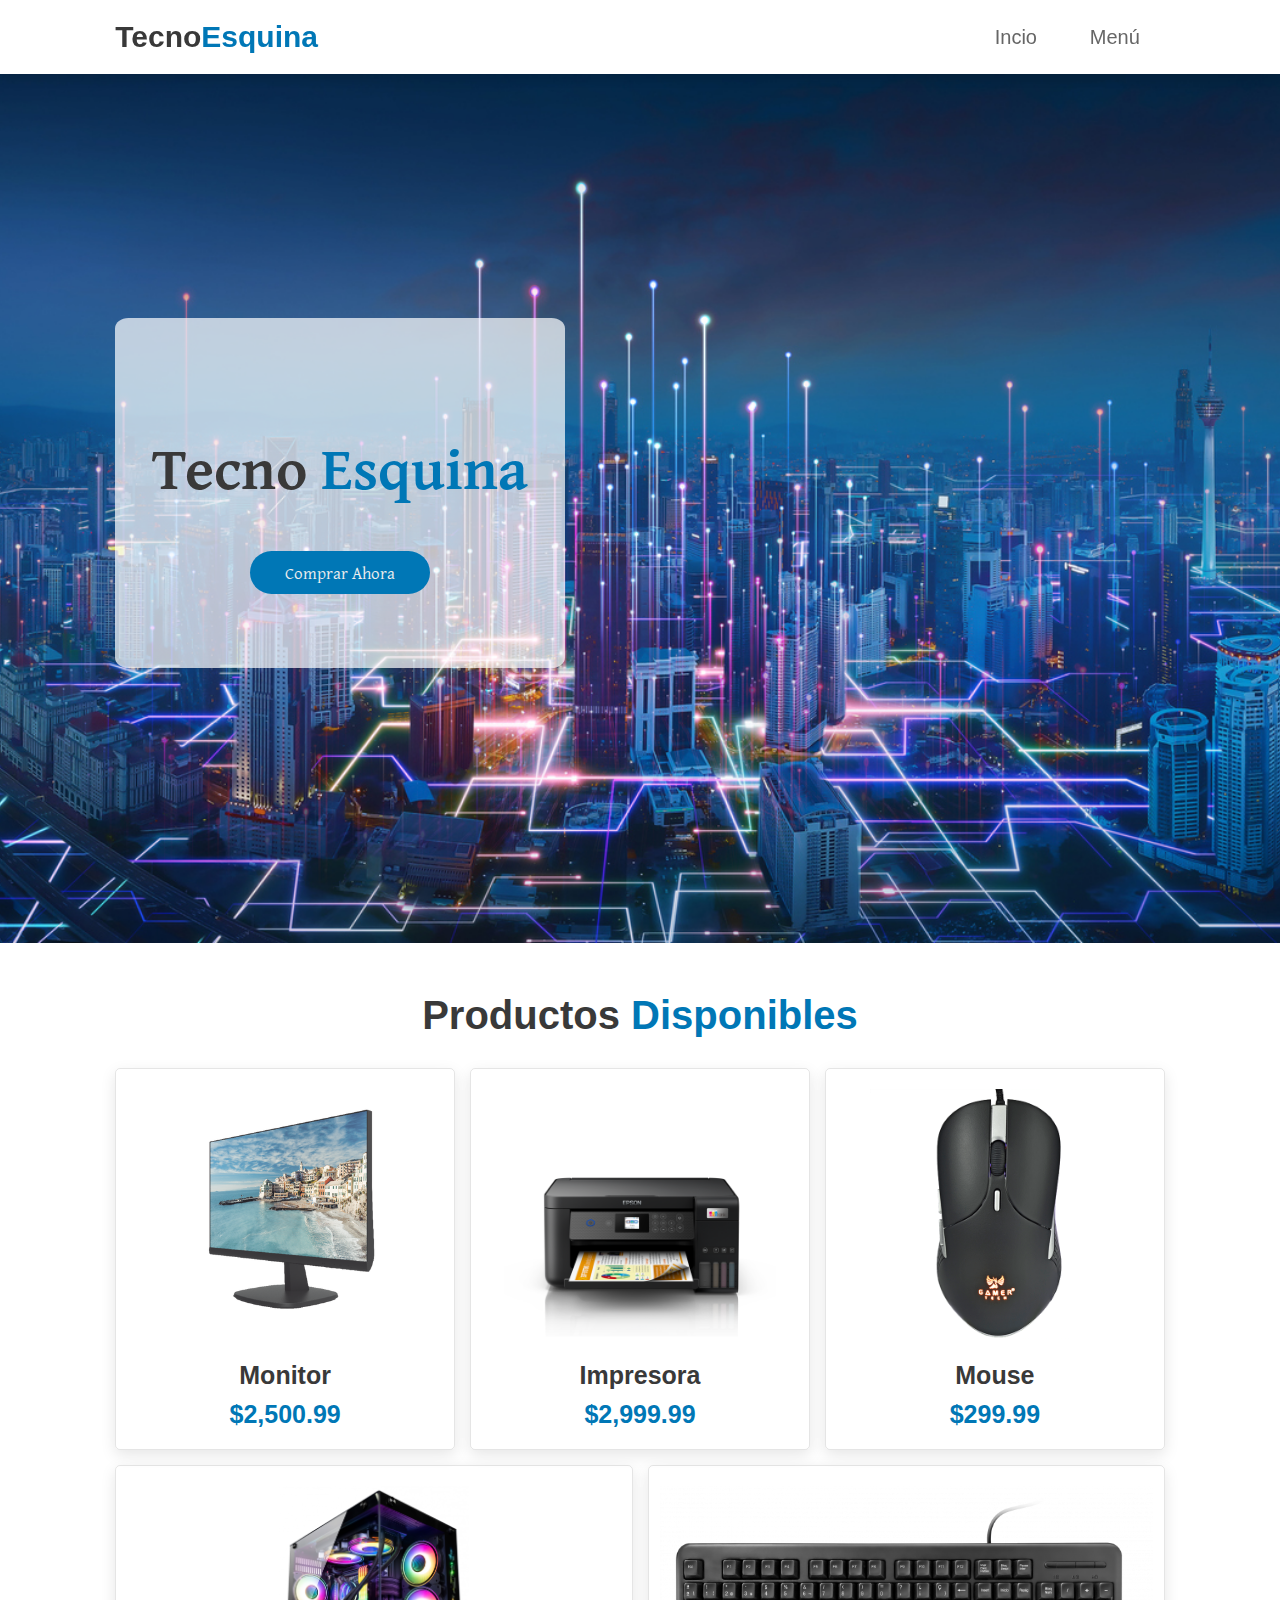
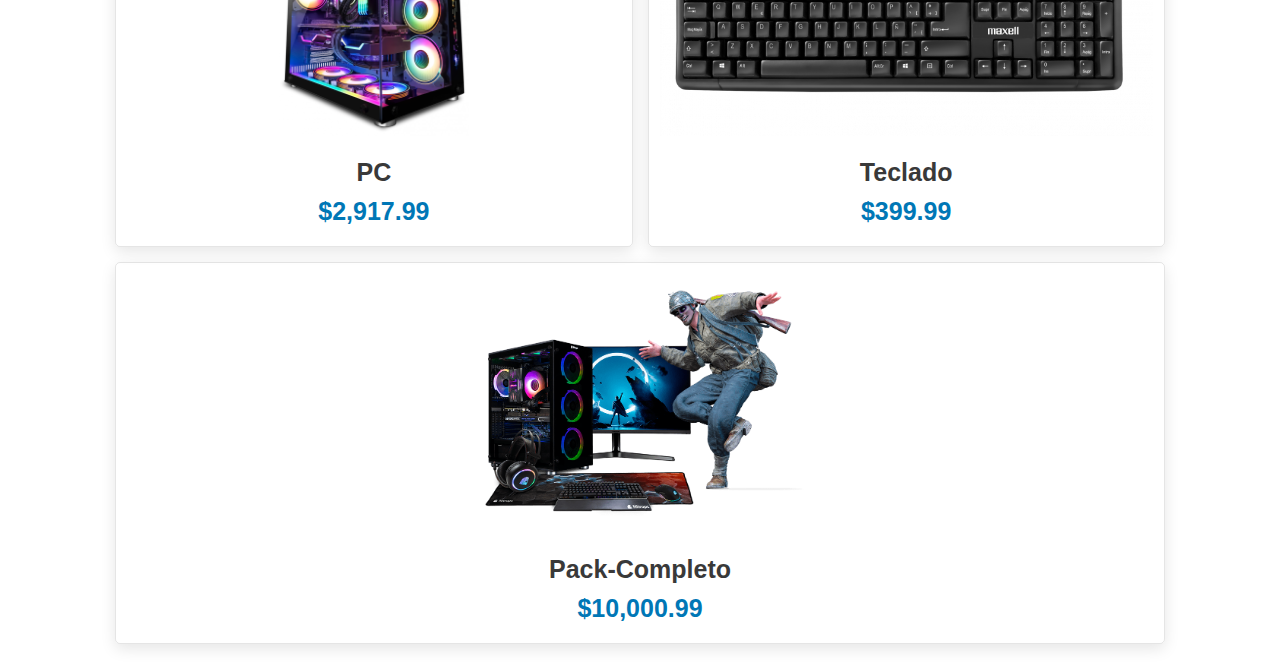
<file: index.html>
<!DOCTYPE html>
<html lang="en">
<head>
    <meta charset="UTF-8">
    <meta name="viewport" content="width=device-width, initial-scale=1.0">
    <title>menu</title>
    <link rel="stylesheet" href="https://cdnjs.cloudflare.com/ajax/libs/font-awesome/5.15.3/css/all.min.css">
    <link rel="preconnect" href="https://fonts.googleapis.com">
    <link rel="preconnect" href="https://fonts.gstatic.com" crossorigin>
    <link href="https://fonts.googleapis.com/css2?family=Gentium+Plus:ital,wght@0,400;0,700;1,400;1,700&family=Noto+Serif:ital,wght@0,100..900;1,100..900&family=Tilt+Neon&display=swap" rel="stylesheet">
    <link rel="stylesheet" href="estilo.css">
    <link rel="stylesheet" href="https://cdnjs.cloudflare.com/ajax/libs/font-awesome/6.4.0/css/all.min.css">
    
</head>
<body>
    <header>

        <input type="checkbox" name="" id="alt">
        <label for="alt" class="fas fa-bars"></label>

        <a href="#" class="logo">Tecno<span>Esquina</span></a>

        <nav class="navbar">
            <a href="#inicio">Incio</a>
            <a href="#menu">Menú</a>
        </nav>


    </header>

    <!-- Carrito -->
    <div id="cart" class="cart">
        <div class="cart-content">
            <span class="close">&times;</span>
            <h2>Carrito</h2>
            <ul id="cart-items">
                <!-- Aquí se añadirán dinámicamente los elementos del carrito -->
            </ul>
            <div id="total"></div>
            <button id="checkout-btn">Finalizar Compra</button>
        </div>
    </div>

    <!-- Seccion inicio -->

    <section class="inicio" id="inicio">

        <div class="content">
            <h3>Tecno <span>Esquina</span></h3>
            <a href="#menu" class="btn">Comprar ahora</a>
        </div>
        
    </section>

    

    <!-- Seccion del menu -->

    <section class="menu" id="menu">
        <h1 class="encabezado">Productos <span>Disponibles</span></h1>
        <div class="caja-contenedor">

            <div class="caja">
                <div class="img">
                    <img src="img/Monitor.png" alt="">
                    <div class="iconos">
                        <a href="#" class="cart-btn" data-product-name="monitor" data-price="2500.99"><i class="fas fa-shopping-cart"></i>Agregar al carrito</a>
                    </div>
                    <div class="content">
                        <h3>Monitor</h3>
                        <div class="precio">$2,500.99</div>
                    </div>
                </div>
            </div>

            <div class="caja">
                <div class="img">
                    <img src="img/impresora.png" alt="">
                    <div class="iconos">
                        <a href="#" class="cart-btn" data-product-name="Impresora" data-price="2999.99"><i class="fas fa-shopping-cart"></i>Agregar al carrito</a>

                    </div>
                    <div class="content">
                        <h3>Impresora</h3>
                        <div class="precio">$2,999.99</div>
                    </div>
                </div>
            </div>

            <div class="caja">
                <div class="img">
                    <img src="img/mouse.png" alt="">
                    <div class="iconos">
                        <a href="#" class="cart-btn" data-product-name="mouse" data-price="299.99"><i class="fas fa-shopping-cart"></i>Agregar al carrito</a>
                    </div>
                    <div class="content">
                        <h3>Mouse</h3>
                        <div class="precio">$299.99</div>
                    </div>
                </div>
            </div>

            <div class="caja">
                <div class="img">
                    <img src="img/pc.png" alt="">
                    <div class="iconos">
                        <a href="#" class="cart-btn" data-product-name="pc" data-price="2917.99"><i class="fas fa-shopping-cart"></i>Agregar al carrito</a>
                    </div>
                    <div class="content">
                        <h3>PC</h3>
                        <div class="precio">$2,917.99 </div>
                    </div>
                </div>
            </div>

            <div class="caja">
                <div class="img">
                    <img src="img/teclado.png" alt="">
                    <div class="iconos">
                        <a href="#" class="cart-btn" data-product-name="teclado" data-price="399.99"><i class="fas fa-shopping-cart"></i>Agregar al carrito</a>
                    </div>
                    <div class="content">
                        <h3>Teclado</h3>
                        <div class="precio">$399.99</div>
                    </div>
                </div>
            </div>

            <div class="caja">
                <div class="img">
                    <img src="img/pc-gamer.png" alt="">
                    <div class="iconos">
                        <a href="#" class="cart-btn" data-product-name="Pack-Completo" data-price="10000.99"><i class="fas fa-shopping-cart"></i>Agregar al carrito</a>
                    </div>
                    <div class="content">
                        <h3>Pack-Completo</h3>
                        <div class="precio">$10,000.99</div>
                    </div>
                </div>
            </div>

        </div>

    </section>


    <!-- MODAL -->
    <div class="modal" id="jsModalCarrito">
        <div class="modal__container">
            <button type="button" class="modal__close fa-solid fa-xmark jsModalClose "></button>

            <div class="modal__info">
                <div class="modal__header">
                    <h2><i class="fa-brands fa-opencart"></i>Carrito</h2>
                </div>

                <div class="modal__body">
                    <ul id="modal-cart-items">
                        <!-- Aquí se añadirán dinámicamente los elementos del carrito -->
                    </ul>
                </div>

                <div class="modal__footer">
                    <div class="modal__list-price">
                        <h4 class="modal__total-cart"> Total: <strong id="modal-total">$0.00</strong></h4>
                    </div>

                    <div class="modal__btns">
                        <a href="compra.html" class="btn-primary">Comprar Ahora</a>
                        <a href="#" classs="deleteButton">Eliminar</a>
                    </div>
                </div>
            </div>
        </div>
    </div>

    <script src="carrito.js"></script>

</body>
</html>
</file>
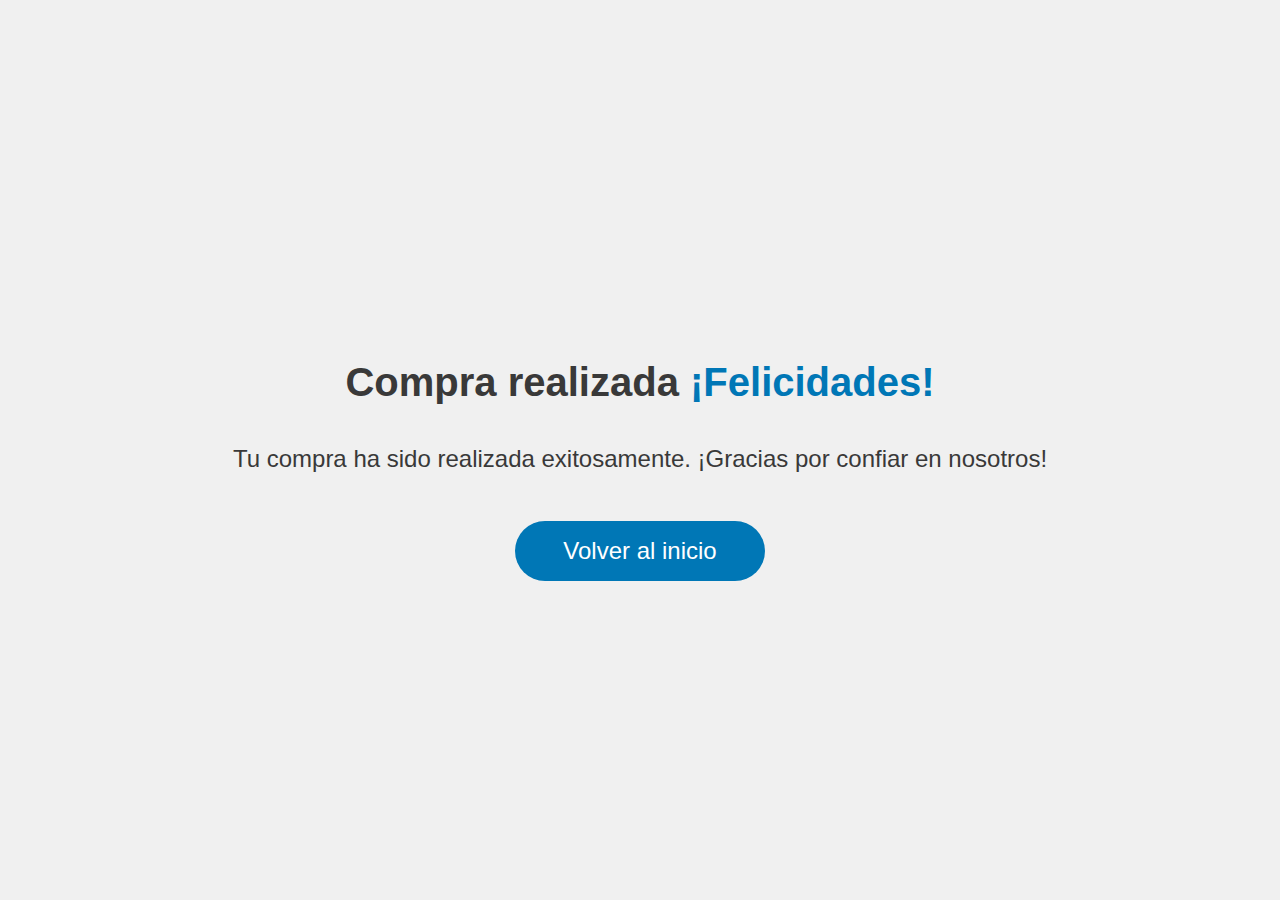
<file: compra.html>
<!DOCTYPE html>
<html lang="es">
<head>
<meta charset="UTF-8">
<meta name="viewport" content="width=device-width, initial-scale=1.0">
<title>Compra realizada</title>
<link rel="stylesheet" href="compra.css">
</head>
<body>

    <section class="inicio">
        <div class="content">
            <h3>Compra realizada <span>¡Felicidades!</span></h3>
            <p>Tu compra ha sido realizada exitosamente. ¡Gracias por confiar en nosotros!</p>
            <a href="index.html" class="btn">Volver al inicio</a>
        </div>
    </section>
</body>
</html>
</file>
<file: estilo.css>
:root{
    --red: #0077b6;
}

*{
    margin: 0;
    padding: 0;
    box-sizing: border-box;
    font-family: Verdana, Geneva, Tahoma, sans-serif;
    outline: none;
    border: none;
    text-decoration: none;
    text-transform: capitalize;
    transition: .2s linear;
}

/* Para que se ajuste a la pantalla: */
html{
    font-size: 62.5%;
    scroll-behavior: smooth;
    scroll-padding-top: 6rem;
    overflow-x: hidden;
}

section{
    padding: 2rem 9%;
}


.inicio .content h3{
    font-family: 'Gentium Plus';
    text-align: center;
    font-size: 6rem;
    color: #393939;
    padding: 1rem;
    margin: 2rem 0;
    background: rgba(255. 51, 153, .05);
}

.inicio .content h3 span{
    font-family: 'Gentium Plus';
    color: var(--red);
}


.titulo{
    text-align: center;
    font-size: 4rem;
    color: #393939;
    padding: 1rem;
    margin: 2rem 0;
    background: rgba(255. 51, 153, .05);
}

.titulo span{
    color: var(--red);
}

.btn{
    display: inline-block;
    margin-top: 1rem;
    border-radius: 5rem;
    background: #0077b6;
    color: #eee;
    padding: .9rem 3.5rem;
    cursor: pointer;
    font-size: 1.7rem;
    font-family: 'Gentium Plus';
}

.btn:hover{
    color:var(--red);
}


header{
    position: fixed;
    top: 0; 
    left: 0;
    right: 0;
    background: #fff;
    padding: 2rem 9%;
    display: flex;
    align-items: center;
    justify-content: space-between;
    z-index: 1000;
    box-shadow: 0 .5rem 1rem rgba(0,0,0,.1);
}

header .navbar a {
    margin: 0 1.5rem; 
    padding: 1rem; 
}

header .icons a {
    margin: 0 1.5rem; 
}

header .logo {
    font-size: 3rem;
    color: #393939;
    font-weight: bolder;
}

header .logo span {
    color: var(--red);
}

header .navbar a{
    font-size: 2rem;
    padding: 0 .1.5rem;
    color: #666;
}

header .navbar a:hover{
    color:var(--red);
}

header .icons a{
    font-size: 2.5rem;
    color: #393939;
    margin-left: 1.5rem;
}

header .icons a:hover{
    color:var(--red);
}

header #alt{
    display: none;
}

header .fa-bars{
    font-size: 3rem;
    color: #393939;
    border-radius: .5rem;
    padding: .5rem 1.5rem;
    cursor: pointer;
    border: .1rem solid rgba(0,0,0,.3);
    display: none;
}


.inicio {
    display: flex;
    align-items: center;
    min-height: 100vh;
    background: url(img/fondo.jpg) no-repeat;
    background-size: cover;
    background-position: center;
}

.inicio .content{
    display: flex;
    flex-direction: column;
    align-items: center; 
    justify-content: center;
    max-width: 45rem;
    width: 450px; 
    height: 350px;
    padding: 20px;
    background-color: rgba(255, 255, 255, 0.7);
    border-radius: 3%;
}



.inicio .content p{
    font-family:  Verdana, Geneva, Tahoma, sans-serif;
    justify-content: center;
    margin: 100 px ;
    font-size: 1.5rem;
    color: #393939;
    padding: 1rem 0;
    line-height: 1.5;
}


.menu h1{
    text-align: center;
    font-size: 4rem;
    color: #393939;
    padding: 1rem;
    margin: 2rem 0;
    background: rgba(255. 51, 153, .05);
}

.menu h1 span{
    color: var(--red);
}

.menu .caja-contenedor{
    display: flex;
    flex-wrap: wrap;
    gap: 1.5rem;
}

.menu .caja-contenedor .caja{
    flex: 1 1 30rem;
    box-shadow: 0 .5rem 1.5rem rgba(0,0,0,.1);
    border-radius: .5rem;
    border: .1rem solid rgba(0,0,0,.1);
    position: relative;
}


.menu .caja-contenedor .caja .img{
    position: relative;
    text-align: center;
    padding-top: 2rem;
    overflow: hidden;
}

.menu .caja-contenedor .caja .img img{
    height: 25rem;
}

.menu .caja-contenedor .caja:hover .img img{
    transform: scale(1.1);
}

.menu .caja-contenedor .caja .img .iconos{
    position: absolute;
    bottom: -7rem; 
    left: 0;
    right: 0;
    display: flex;
}

.menu .caja-contenedor .caja:hover .img .iconos{
    bottom: 0;
}

.menu .caja-contenedor .caja:hover .img .iconos a{
    height: 5rem;
    line-height: 5rem;
    font-size: 2rem;
    width: 100%;
    background: var(--red);
    color: #fff;
}

.menu .caja-contenedor .caja:hover .img .iconos a:hover{
    background-color: #666;
}

.menu .caja-contenedor .caja .content{
    padding: 2rem;
    text-align: center;
}

.menu .caja-contenedor .caja .content h3{
    font-size: 2.5rem;
    color: #393939;
}

.menu .caja-contenedor .caja .content .precio{
    font-size: 2.5rem;
    color: var(--red);
    font-weight: bolder;
    padding-top: 1rem;
}


/* Estilos para el modal del carrito */
.modal {
    display: none;
    position: fixed;
    z-index: 1000;
    left: 0;
    top: 0;
    width: 100%;
    height: 100%;
    overflow: auto;
    background-color: rgba(0, 0, 0, 0.4);
}

.modal__container {
    background-color: #fefefe;
    margin: 10% auto;
    padding: 20px;
    border-radius: 10px;
    width: 80%;
    max-width: 600px;
    box-shadow: 0 4px 8px rgba(0, 0, 0, 0.1);
}

.modal__close {
    color: #aaa;
    float: right;
    font-size: 28px;
    font-weight: bold;
    cursor: pointer;
}

.modal__close:hover,
.modal__close:focus {
    color: black;
    text-decoration: none;
    cursor: pointer;
}

.modal__info {
    padding: 20px;
}

.modal__header h2 {
    margin-bottom: 10px;
}

.modal__list {
    list-style: none;
    padding: 0;
    margin-bottom: 20px;
}

.modal__footer {
    border-top: 1px solid #ddd;
    padding-top: 20px;
    margin-top: 20px;
    display: flex;
    justify-content: space-between;
}

.modal__footer .modal__btns a {
    padding: 10px 20px;
    margin-left: 10px;
    text-decoration: none;
    color: #fff;
    border-radius: 5px;
}

.modal__footer .modal__btns a.btn-border {
    background-color: #ddd;
    color: #000;
}

.modal__footer .modal__btns a.btn-primary {
    background-color: #0077b6;
}

.modal__footer .modal__btns a:hover {
    opacity: 0.8;
}







@media (max-width:991px){
    html{
        font-size: 55%;
    }

    header {
        padding: 2rem;
    }

    section {
        padding: 2rem;
    }

    .inicio{
        background-position: left;
    }
}

@media (max-width:768px){
    header .fa-bars{
        display: block;
    }

    header .navbar{
        position: absolute;
        top: 100%; left: 0; right: 0;
        background: #eee;
        border-top: .1rem solid rgba(0,0,0,.1);
        clip-path: polygon(0 0, 100% 0, 100% 0, 0 0);
    }

    header #alt:checked ~ .navbar{
        clip-path: polygon(0 0, 100% 0, 100% 100%, 0% 100% );
    }


    @media (max-width:768px){
        header .navbar a{
            margin: 1.5rem;
            padding: 1.5rem; 
            background: #fff;
            border: .1rem solid rgba(0,0,0,.1);
            display: block;
        }

        .inicio .content h3{
            font-size: 5rem;
        }

        .inicio .content span{
            font-size: 2.5rem;
        }
    }
    
    @media (max-width:450px){
        html{
            font-size: 50%;
        }

    }

    .titulo{
        font-size: 3rem;
    }



}
</file>
<file: compra.css>
body {
    margin: 0;
    padding: 0;
    font-family: Arial, sans-serif;
}

.inicio {
    background-color: #f0f0f0;
    display: flex;
    justify-content: center;
    align-items: center;
    height: 100vh;
}

.content {
    text-align: center;
}

h3 {
    font-size: 2.5rem;
    color: #393939;
}

h3 span {
    color: #0077b6;
}

p {
    font-size: 1.5rem;
    color: #393939;
    margin-bottom: 2rem;
}

.btn {
    display: inline-block;
    margin-top: 1rem;
    border-radius: 5rem;
    background-color: #0077b6;
    color: #fff;
    padding: 1rem 3rem;
    text-decoration: none;
    font-size: 1.5rem;
    transition: background-color 0.3s ease;
}

.btn:hover {
    background-color: #0f0095;
}
</file>
